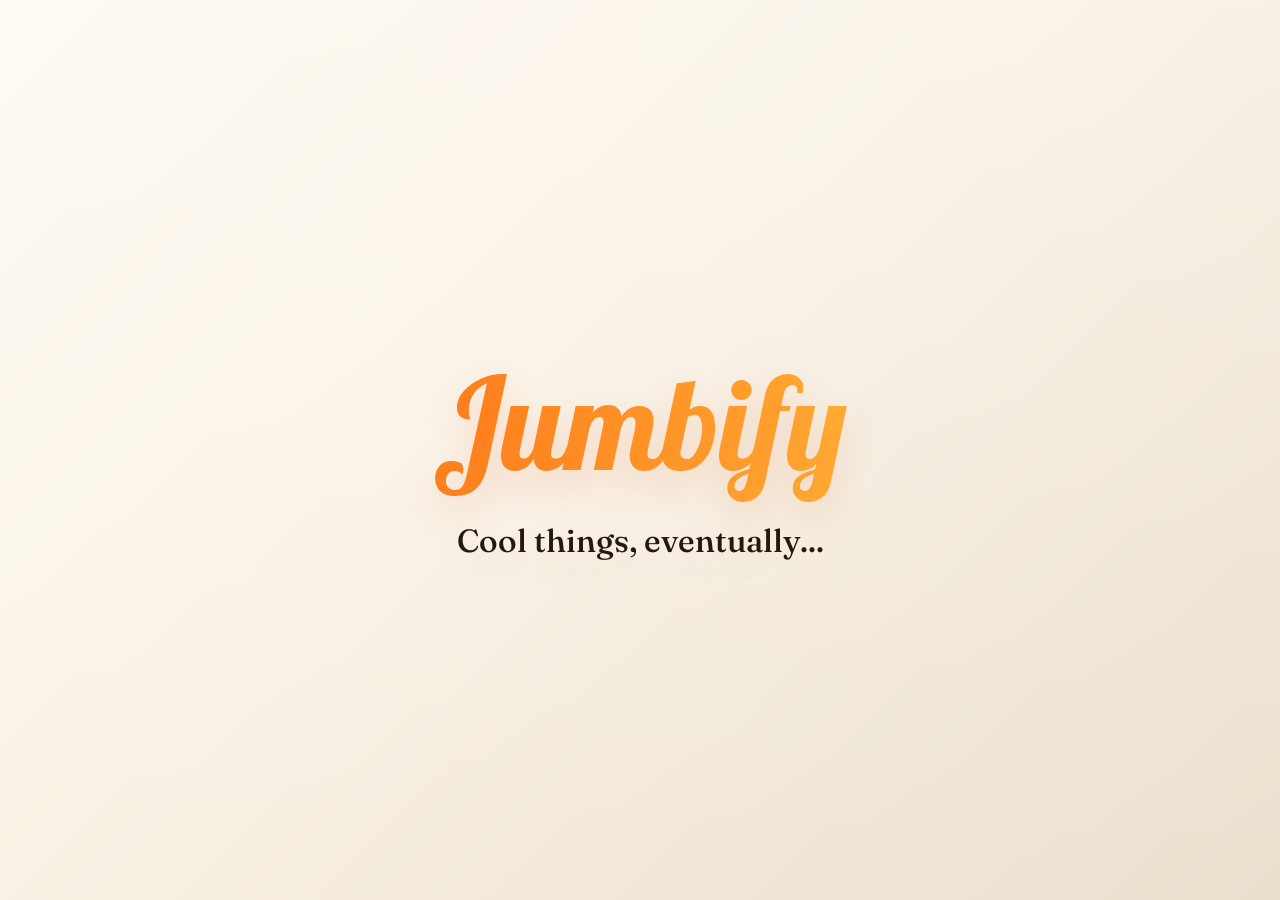
<file: index.html>
<!doctype html>
<html lang="en">
	<head>
		<title>Jumbify</title>
		<meta charset="utf-8" />
		<meta name="viewport" content="width=device-width, initial-scale=1" />
		<meta name="description" content="Jumbify is a small digital studio. More soon." />
		<meta name="theme-color" content="#111827" />
		<link rel="icon" href="images/logo.svg" type="image/svg+xml" />
		<link rel="preconnect" href="https://fonts.googleapis.com" />
		<link rel="preconnect" href="https://fonts.gstatic.com" crossorigin />
		<link href="https://fonts.googleapis.com/css2?family=Fraunces:opsz,wght@9..144,500&family=Lobster&display=swap" rel="stylesheet" />
		<link rel="stylesheet" href="assets/css/jumbify.css" />
	</head>
	<body>
		<main class="home-page">
			<section class="hero" aria-labelledby="hero-title">
				<div class="hero-scrim" aria-hidden="true"></div>
				<div class="hero-content">
					<a class="top-wordmark" href="index.html" aria-label="Jumbify home">Jumbify</a>
					<h1 id="hero-title" class="center-message">Cool things, eventually...</h1>
				</div>
			</section>
		</main>
	</body>
</html>
</file>
<file: assets/css/jumbify.css>
:root {
	--ink: #111827;
	--paper: #fff8e8;
	--white: #ffffff;
	--muted: #5f6673;
	--line: rgba(17, 24, 39, 0.12);
	--orange: #ff7a1a;
	--yellow: #ffd447;
	--accent: #f06a23;
	--accent-dark: #bd4318;
	color: var(--ink);
	font-family:
		Inter, ui-sans-serif, system-ui, -apple-system, BlinkMacSystemFont, "Segoe UI",
		sans-serif;
}

* {
	box-sizing: border-box;
}

html {
	scroll-behavior: smooth;
}

body {
	background: linear-gradient(135deg, #fffaf0 0%, #f7efe2 48%, #eadfcd 100%);
	color: var(--ink);
	margin: 0;
}

a {
	color: inherit;
	text-decoration: none;
}

img {
	display: block;
	max-width: 100%;
}

.top-wordmark,
.logo-title {
	font-family: "Lobster", cursive;
	font-weight: 400;
	letter-spacing: 0;
}

.top-wordmark {
	background: linear-gradient(110deg, var(--orange), var(--yellow), var(--orange));
	background-clip: text;
	background-size: 320% 320%;
	color: transparent;
	display: inline-block;
	font-size: 8rem;
	line-height: 1.25;
	padding: 0 0.08em 0.12em;
	position: relative;
	text-shadow: 0 16px 34px rgba(240, 106, 35, 0.16);
	z-index: 10;
	animation: wordmark-shift 8s ease-in-out infinite alternate;
}

@keyframes wordmark-shift {
	from {
		background-position: 0% 50%;
	}

	to {
		background-position: 100% 50%;
	}
}

.hero {
	align-items: center;
	background: linear-gradient(135deg, #fffaf0 0%, #f7efe2 48%, #eadfcd 100%);
	color: var(--ink);
	display: grid;
	justify-items: center;
	min-height: 100vh;
	overflow: hidden;
	position: relative;
	text-align: center;
}

.hero-scrim {
	background: linear-gradient(180deg, rgba(255, 255, 255, 0.24), rgba(255, 248, 232, 0));
	inset: 0;
	position: absolute;
}

.hero-content {
	display: grid;
	gap: 0.45rem;
	justify-items: center;
	max-width: 680px;
	padding: 4rem 2rem;
	position: relative;
}

.center-message {
	color: #27170c;
	font-family: "Fraunces", Georgia, serif;
	font-size: 2rem;
	font-weight: 500;
	line-height: 1.05;
	margin: 0;
	text-shadow: 0 18px 44px rgba(189, 67, 24, 0.12);
}

.eyebrow {
	color: var(--accent-dark);
	font-size: 0.82rem;
	font-weight: 900;
	letter-spacing: 0;
	margin: 0 0 0.75rem;
	text-transform: uppercase;
}

.hero .eyebrow {
	color: #ffd98a;
}

h1,
p {
	margin-top: 0;
}

.logo-title {
	font-size: 6.5rem;
	line-height: 0.9;
	margin-bottom: 1rem;
}

.hero .logo-title {
	color: #fff7d1;
	text-shadow:
		0 3px 0 rgba(255, 122, 26, 0.18),
		0 18px 44px rgba(255, 122, 26, 0.22);
}

.hero-copy {
	color: rgba(255, 255, 255, 0.86);
	font-size: 1.3rem;
	margin-bottom: 1.7rem;
}

.button {
	background: linear-gradient(135deg, var(--orange), var(--yellow));
	border-radius: 999px;
	box-shadow: 0 14px 30px rgba(240, 106, 35, 0.22);
	color: #351705;
	display: inline-flex;
	font-weight: 850;
	min-height: 2.75rem;
	padding: 0.8rem 1rem;
}

.button:hover {
	box-shadow: 0 18px 34px rgba(240, 106, 35, 0.28);
	transform: translateY(-1px);
}

.button.dark {
	background: linear-gradient(135deg, var(--ink), #3c2a12);
	color: var(--white);
}

.button.dark:hover {
	background: #263244;
}

@media (max-width: 700px) {
	.top-wordmark {
		font-size: 5rem;
	}

	.center-message {
		font-size: 1.5rem;
	}

	.logo-title {
		font-size: 4.2rem;
	}

	.hero-content {
		padding-left: 1rem;
		padding-right: 1rem;
	}
}

@media (prefers-reduced-motion: reduce) {
	.top-wordmark {
		animation: none;
	}
}
</file>
